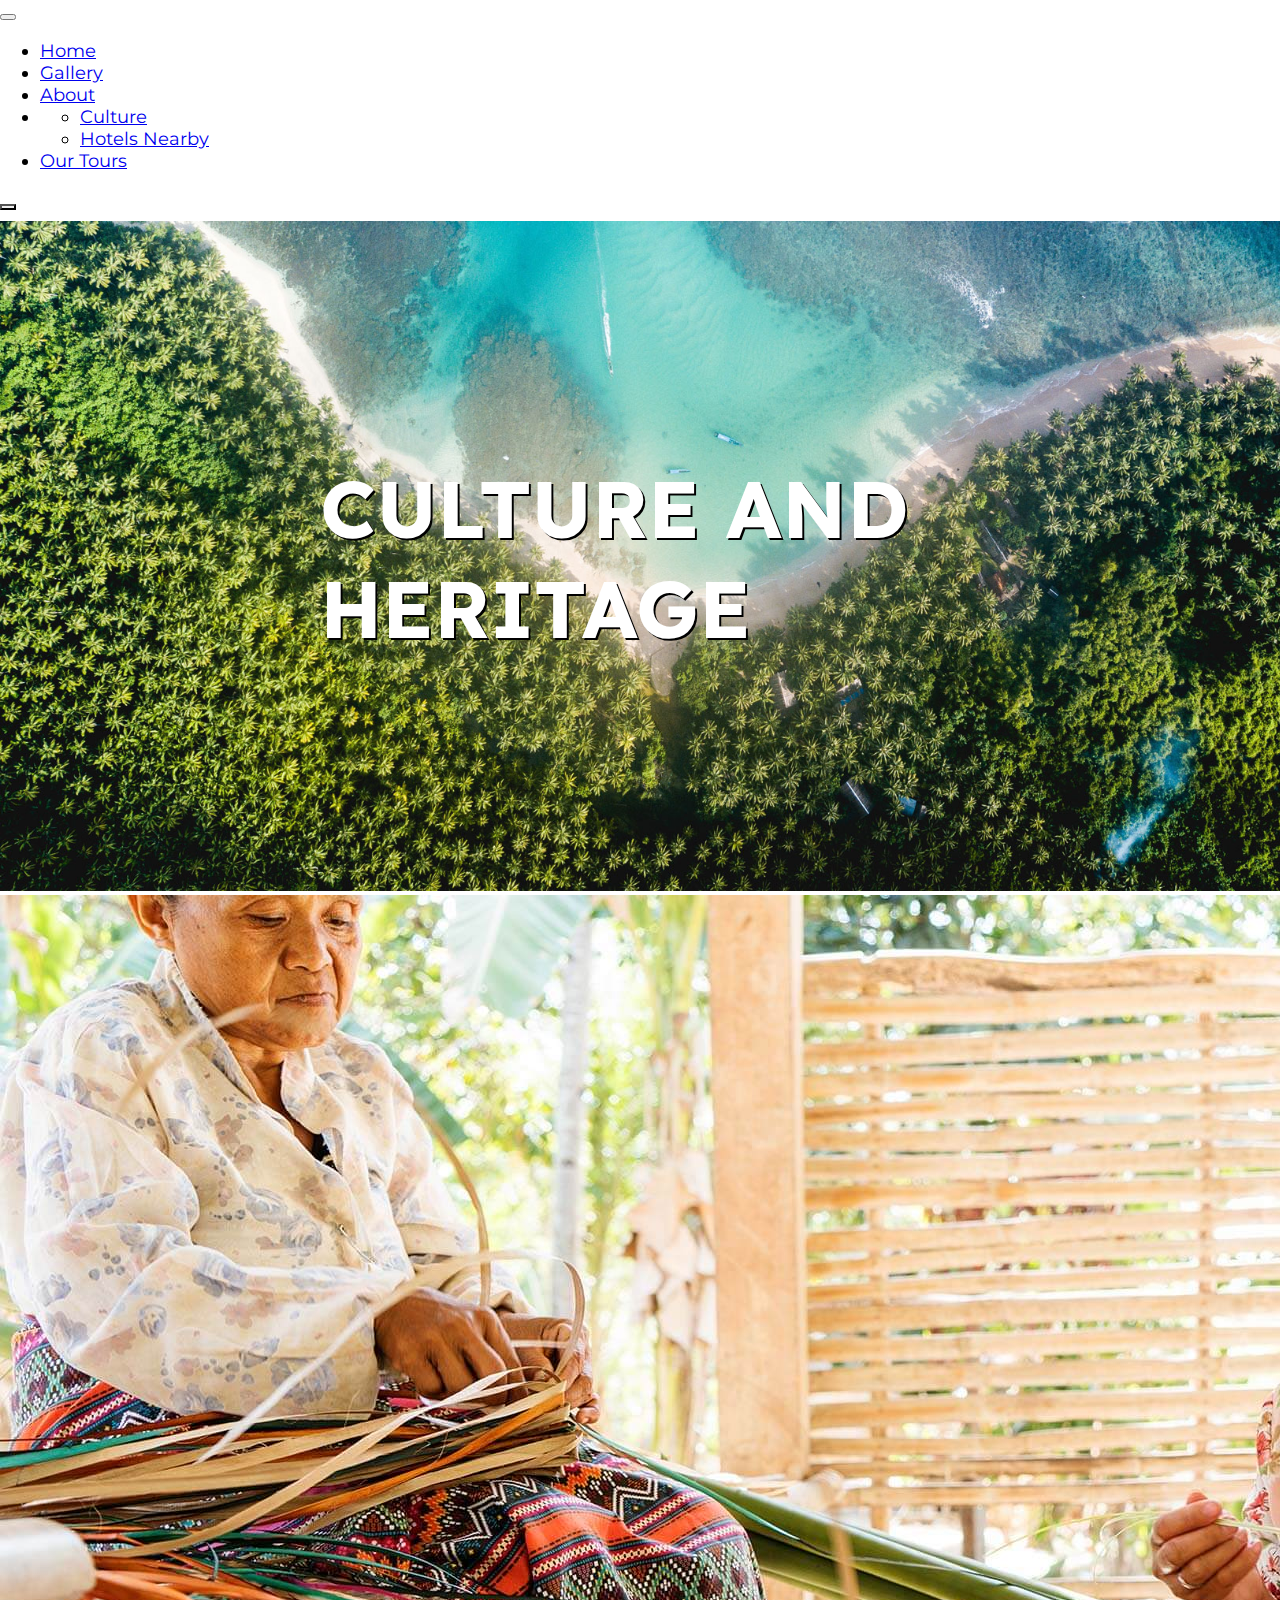
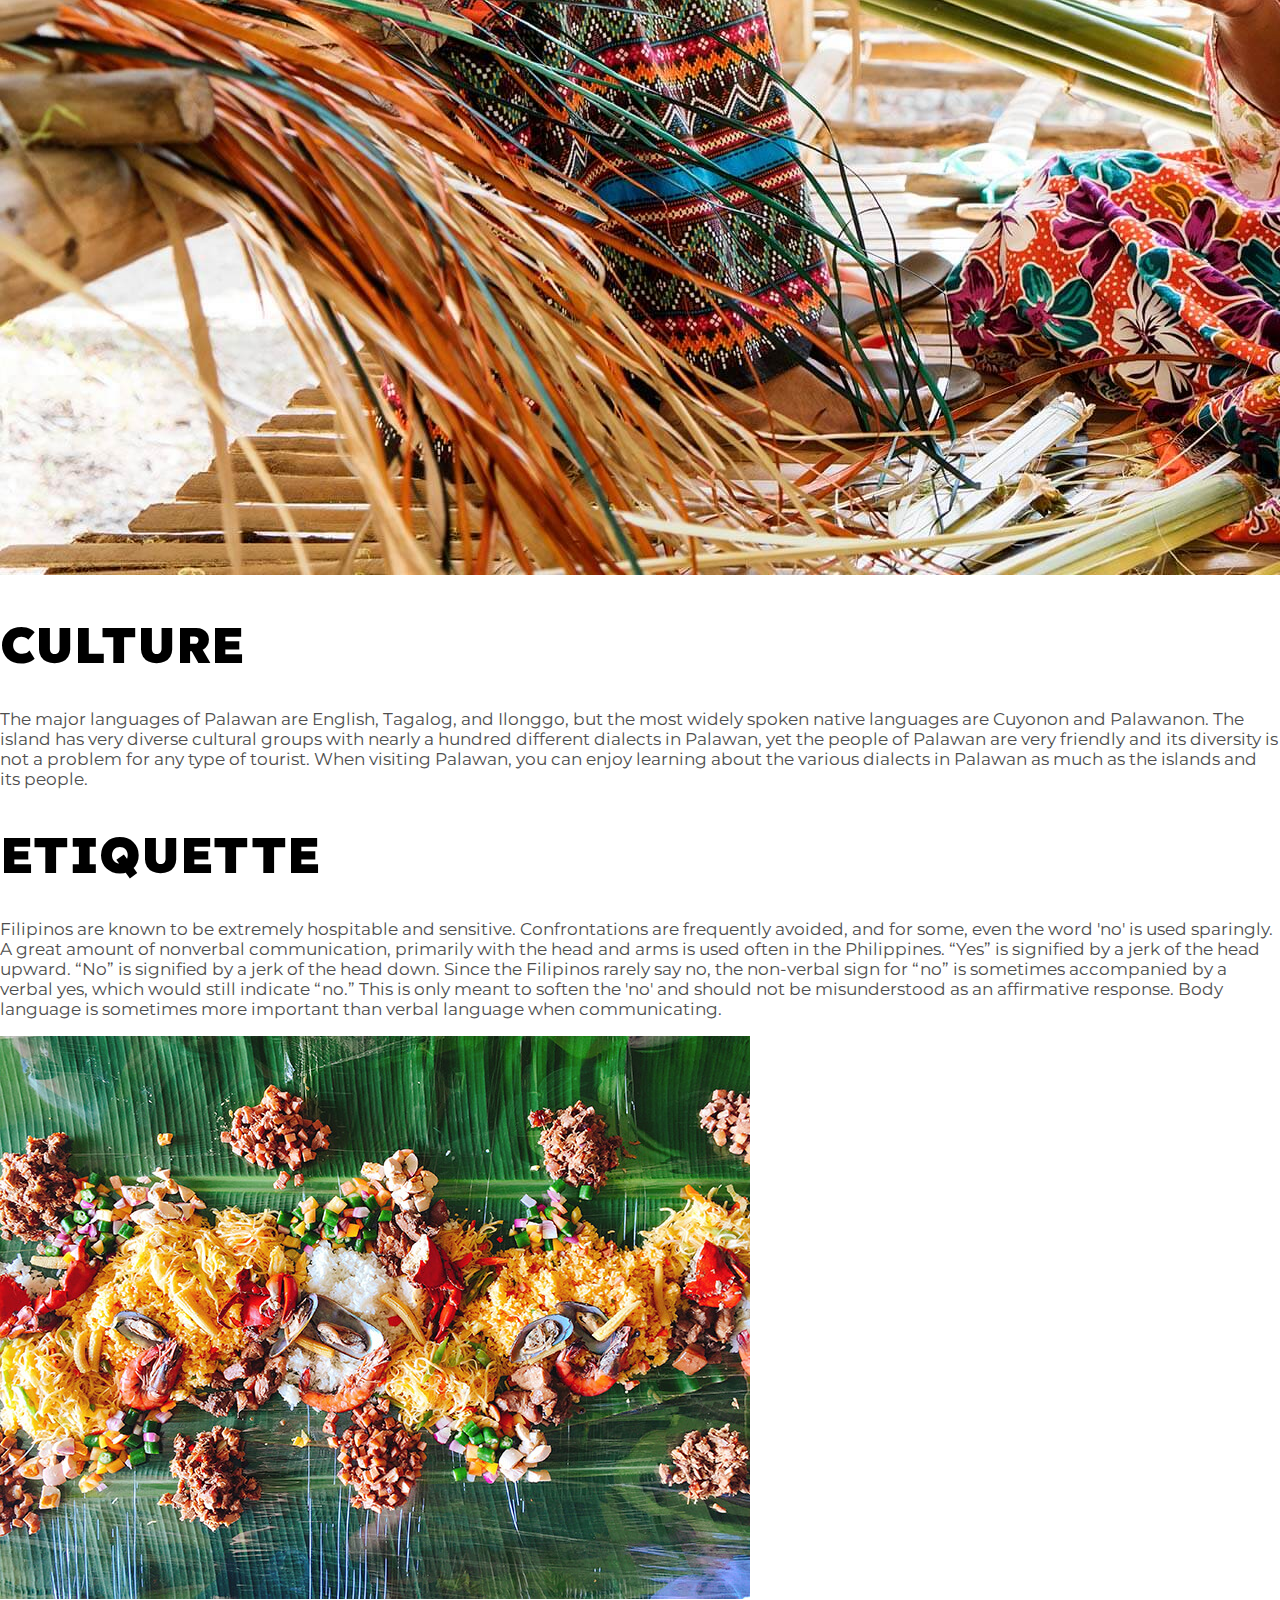
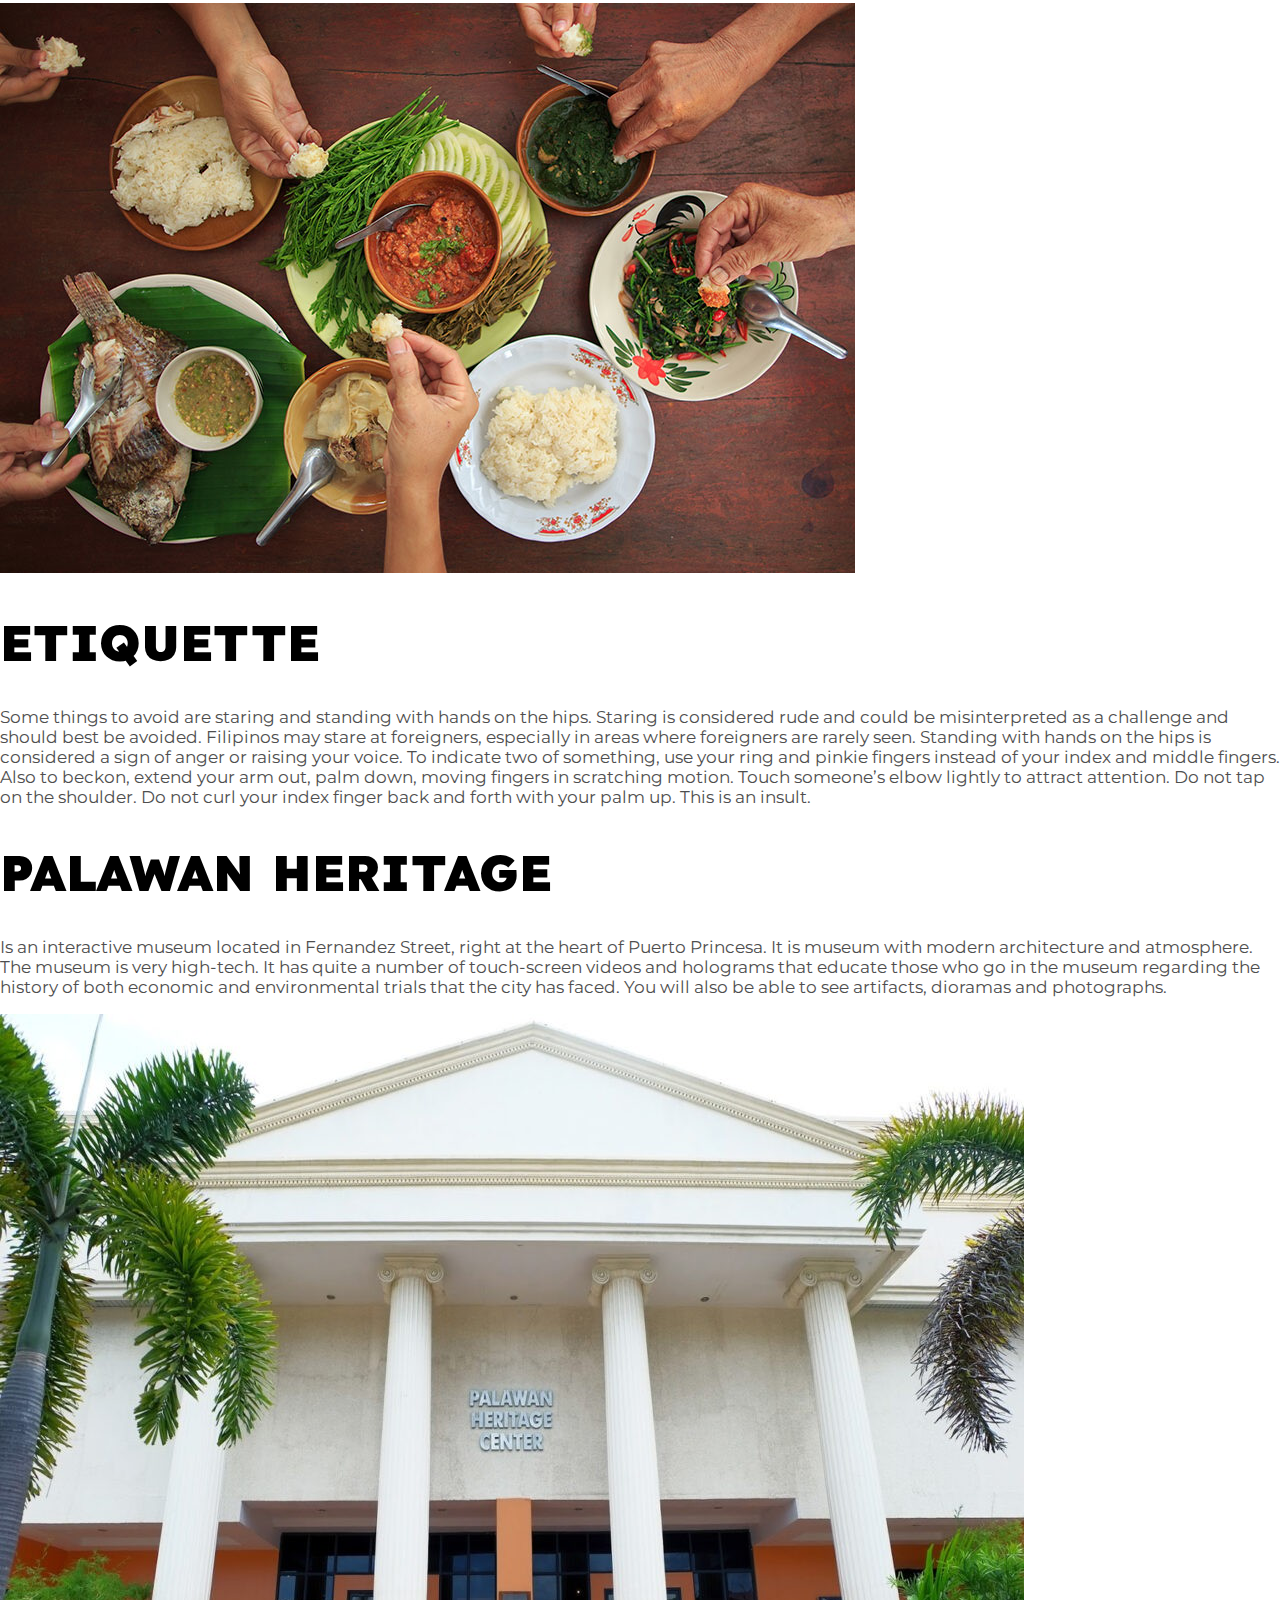
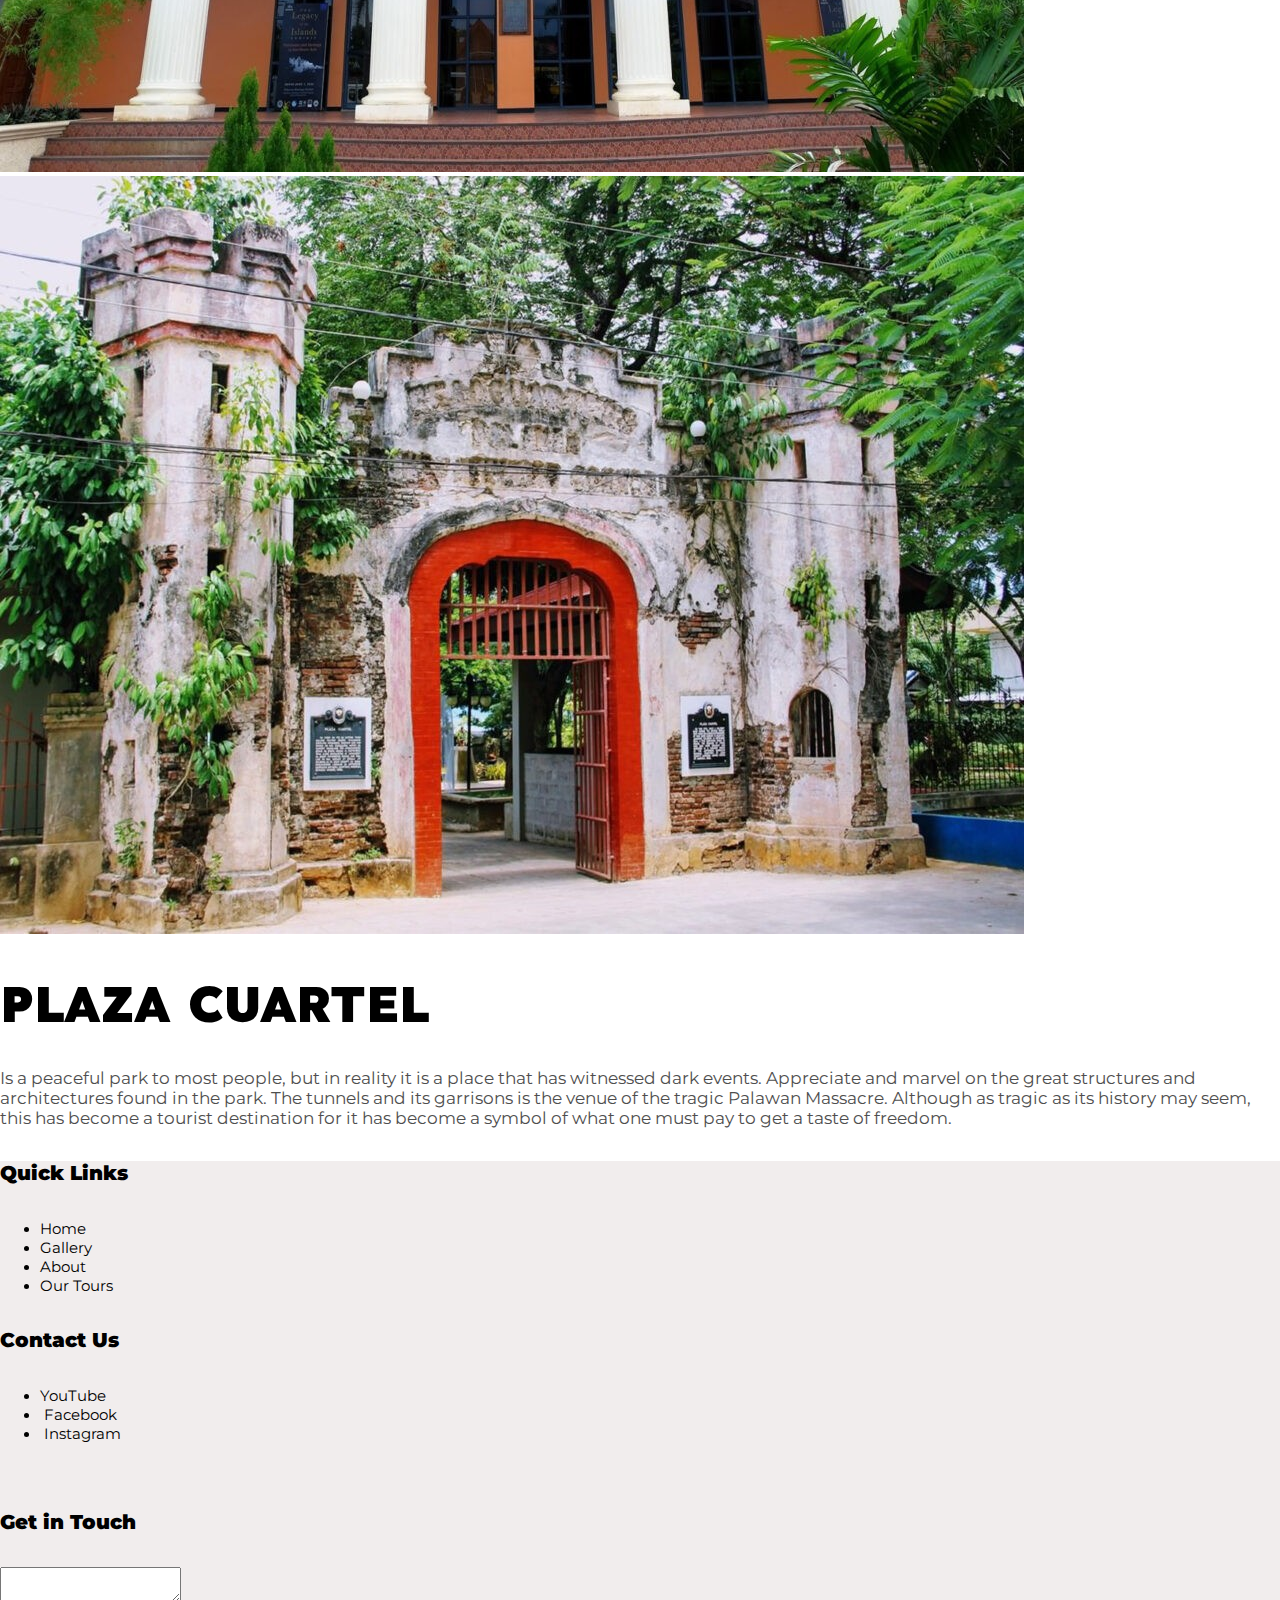
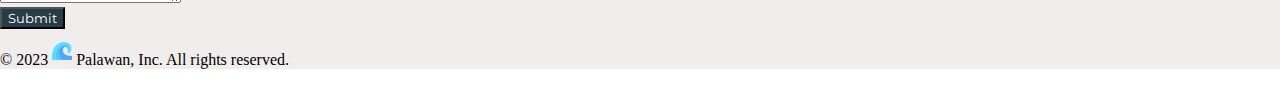
<file: Culture.html>
<!DOCTYPE html>
<html lang="en">

<head>
    <meta charset="UTF-8" />
    <meta http-equiv="X-UA-Compatible" content="IE=edge" />
    <meta name="viewport" content="width=device-width, initial-scale=1.0" />
    <title>Culture</title>
    <link rel="icon" type="image/x-icon" href="img/wave1.png">
    <link rel="preconnect" href="https://fonts.googleapis.com">
    <link rel="preconnect" href="https://fonts.gstatic.com" crossorigin>
    <link href="https://fonts.googleapis.com/css2?family=Lexend+Deca:wght@600&display=swap" rel="stylesheet">
    <link rel="stylesheet" href="https://cdnjs.cloudflare.com/ajax/libs/font-awesome/6.4.0/css/all.min.css"
        integrity="sha512-iecdLmaskl7CVkqkXNQ/ZH/XLlvWZOJyj7Yy7tcenmpD1ypASozpmT/E0iPtmFIB46ZmdtAc9eNBvH0H/ZpiBw=="
        crossorigin="anonymous" referrerpolicy="no-referrer" />
    <link href="https://fonts.googleapis.com/css2?family=Montserrat&display=swap" rel="stylesheet">
    <link href="https://cdn.jsdelivr.net/npm/bootstrap@5.3.0/dist/css/bootstrap.min.css" rel="stylesheet"
        integrity="sha384-9ndCyUaIbzAi2FUVXJi0CjmCapSmO7SnpJef0486qhLnuZ2cdeRhO02iuK6FUUVM" crossorigin="anonymous" />
    <link rel="stylesheet" href="Culture.css">
</head>


<!--NAVIGATION BAR-->

<body>

    <header>
        <nav class="navbar navbar-expand-lg fixed-top">
            <div class="container">
                <a class="navbar-brand" href="#"></a>
                <button class="navbar-toggler bg-light" type="button" data-bs-toggle="collapse"
                    data-bs-target="#navbarContent">
                    <span class="navbar-toggler-icon"></span>
                </button>
                <div class="collapse navbar-collapse" id="navbarContent">
                    <ul class="navbar-nav me-auto mb-2 mb-lg-0">
                        <li class="nav-item px-2">
                            <a class="nav-link  text-light" href="index.html">Home</a>
                        </li>
                        <li class="nav-item px-2">
                            <a class="nav-link  text-light" href="index.html#gallery_nav">Gallery</a>
                        </li>
                        <li class="nav-item px-2">
                            <a class="nav-link  text-light" href="index.html#about_nav">About</a>
                        </li>
                        <li class="nav-item dropdown ">
                            <a class="nav-link dropdown-toggle text-light" href="#" role="button"
                                data-bs-toggle="dropdown" aria-expanded="false">
                            </a>
                            <ul class="dropdown-menu">
                                <li><a class="dropdown-item" href="#">Culture</a></li>
                                <li><a class="dropdown-item" href="index.html#hotel_nav">Hotels Nearby</a></li>
                            </ul>
                        </li>
                        <li class="nav-item px-2">
                            <a class="nav-link text-light" href="Our_Tours.html">Our Tours</a>
                        </li>

                    </ul>
                    <form class="d-flex" role="search">
                        <button class="btn btn-outline-light" type="submit"><i
                                class="fa-solid fa-magnifying-glass"></i></button>
                    </form>
                </div>
            </div>
        </nav>
    </header>

    <section>
        <div class="hero">
            <img src="img/banner.jpg" class="w-100" height="670">
            <div class="hero_text text-center">
                <h1>Culture and Heritage</h1>
            </div>
        </div>
    </section>

    <section>
        <div class="container py-5 mt-5">
            <div class="row">
                <div class="col-md-6">
                    <img src="img/culture1.jpg" class="w-100">
                </div>
                <div class="col-md-6 vertically ps-5">
                    <h1>Culture</h1>
                    <p>The major languages of Palawan are English, Tagalog, and Ilonggo, but the most widely spoken
                        native languages are Cuyonon and Palawanon. The island has very diverse cultural groups with
                        nearly a hundred different dialects in Palawan, yet the people of Palawan are very friendly and
                        its diversity is not a problem for any type of tourist. When visiting Palawan, you can enjoy
                        learning about the various dialects in Palawan as much as the islands and its people. </p>
                </div>
            </div>
        </div>
    </section>

    <section>
        <div class="container py-5">
            <div class="row">
                <div class="col-md-6 vertically">
                    <h1>Etiquette</h1>
                    <p>Filipinos are known to be extremely hospitable and sensitive. Confrontations are frequently
                        avoided, and for some, even the word 'no' is used sparingly. A great amount of nonverbal
                        communication, primarily with the head and arms is used often in the Philippines. “Yes” is
                        signified by a jerk of the head upward. “No” is signified by a jerk of the head down. Since the
                        Filipinos rarely say no, the non-verbal sign for “no” is sometimes accompanied by a verbal yes,
                        which would still indicate “no.” This is only meant to soften the 'no' and should not be
                        misunderstood as an affirmative response. Body language is sometimes more important than verbal
                        language when communicating.</p>
                </div>
                <div class="col-md-6 vertically2 ps-5">
                    <img src="img/culture2.jpg" class="w-100">
                </div>
            </div>
        </div>
    </section>

    <section>
        <div class="container py-5">
            <div class="row">
                <div class="col-md-6">
                    <img src="img/culture3.jpg" class="w-100">
                </div>
                <div class="col-md-6 vertically ps-5">
                    <h1>Etiquette</h1>
                    <p>Some things to avoid are staring and standing with hands on the hips. Staring is considered rude
                        and could be misinterpreted as a challenge and should best be avoided. Filipinos may stare at
                        foreigners, especially in areas where foreigners are rarely seen. Standing with hands on the
                        hips is considered a sign of anger or raising your voice. To indicate two of something, use your
                        ring and pinkie fingers instead of your index and middle fingers. Also to beckon, extend your
                        arm out, palm down, moving fingers in scratching motion. Touch someone’s elbow lightly to
                        attract attention. Do not tap on the shoulder. Do not curl your index finger back and forth with
                        your palm up. This is an insult. </p>
                </div>
            </div>
        </div>
    </section>

    <section>
        <div class="container py-5">
            <div class="row">
                <div class="col-md-6 vertically">
                    <h1>Palawan Heritage</h1>
                    <p>Is an interactive museum located in Fernandez Street, right at the heart of Puerto Princesa. It
                        is museum with modern architecture and atmosphere. The museum is very high-tech. It has quite a
                        number of touch-screen videos and holograms that educate those who go in the museum regarding
                        the history of both economic and environmental trials that the city has faced. You will also be
                        able to see artifacts, dioramas and photographs.</p>

                </div>
                <div class="col-md-6 ps-5">
                    <img src="img/culture 4.jpg" class="w-100">
                </div>
            </div>
        </div>
    </section>

    <section>
        <div class="container py-5">
            <div class="row">
                <div class="col-md-6 vertically1">
                    <img src="img/culture 5.jpg" class="w-100">
                </div>
                <div class="col-md-6 vertically ps-5">
                    <h1>Plaza Cuartel</h1>
                    <p>Is a peaceful park to most people, but in reality it is a place that has witnessed dark events.
                        Appreciate and marvel on the great structures and architectures found in the park. The tunnels
                        and its garrisons is the venue of the tragic Palawan Massacre. Although as tragic as its history
                        may seem, this has become a tourist destination for it has become a symbol of what one must pay
                        to get a taste of freedom.</p>
                </div>
            </div>
        </div>
    </section>
    <!-- FOOTER -->
    <div class="background_padding">
        <div class="container">
            <footer class="py-4">
                <div class="row">
                    <div class="baby col-6 col-md-2 mb-3">
                        <h5>Quick Links</h5>
                        <ul class="nav flex-column">
                            <li class="quick mb-2"><a href="index.html" class=" p-0">Home</a></li>
                            <li class="quick mb-2"><a href="index.html" class="p-0">Gallery</a></li>
                            <li class="quick mb-2"><a href="index.html" class=" p-0">About</a></li>
                            <li class="quick mb-2"><a href="Our_Tours.html" class="p-0">Our Tours</a></li>
                        </ul>
                    </div>

                    <div class="baby col-6 col-md-2 mb-3">
                        <h5>Contact Us</h5>
                        <ul class="nav flex-column">
                            <li class="mb-2"><a href="https://www.youtube.com/watch?v=jEYR-kcPtpM" class=" p-0 "><i
                                        class="fa-brands fa-youtube"></i> YouTube </a></li>
                            <li class="mb-2"><a
                                    href="https://www.facebook.com/groups/895800041061267?hoisted_section_header_type=recently_seen&multi_permalinks=1278076269500307"
                                    class=" p-0 "><i class="fa-brands fa-facebook"></i> &nbsp;Facebook</a></li>
                            <li class="mb-2"><a href="https://www.instagram.com/explore/tags/palawan/?hl=en"
                                    target="_blank" class=" p-0 "><i class="fa-brands fa-instagram"></i>
                                    &nbsp;Instagram</a></li>
                        </ul>
                    </div>

                    <div class="col-6 col-md-2 mb-3">
                        &nbsp;
                    </div>

                    <div class="baby col-md-5 offset-md-1 mb-3">
                        <form>
                            <div class="form-group">
                                <label for="exampleFormControlTextarea1">
                                    <h5>Get in Touch</h5>
                                </label>
                                <textarea class="form-control py-4" id="exampleFormControlTextarea1"></textarea>
                            </div>
                        </form>
                        <button class="btn palawan_btn mt-2">Submit</button>

                    </div>
                </div>

                <div class="d-flex flex-column flex-sm-row justify-content-between py-4 mt-4 border-top">
                    <p>&copy; 2023 <img src="img/wave1.png" class="footer_image"> Palawan, Inc. All rights reserved.</p>
                </div>
            </footer>
        </div>
    </div>

    <body>

        <script src="https://cdn.jsdelivr.net/npm/bootstrap@5.3.0/dist/js/bootstrap.bundle.min.js"
            integrity="sha384-geWF76RCwLtnZ8qwWowPQNguL3RmwHVBC9FhGdlKrxdiJJigb/j/68SIy3Te4Bkz" crossorigin="anonymous">
        </script>
        <script src="MP1_PEREZ.js"></script>
    </body>

</html>
</file>
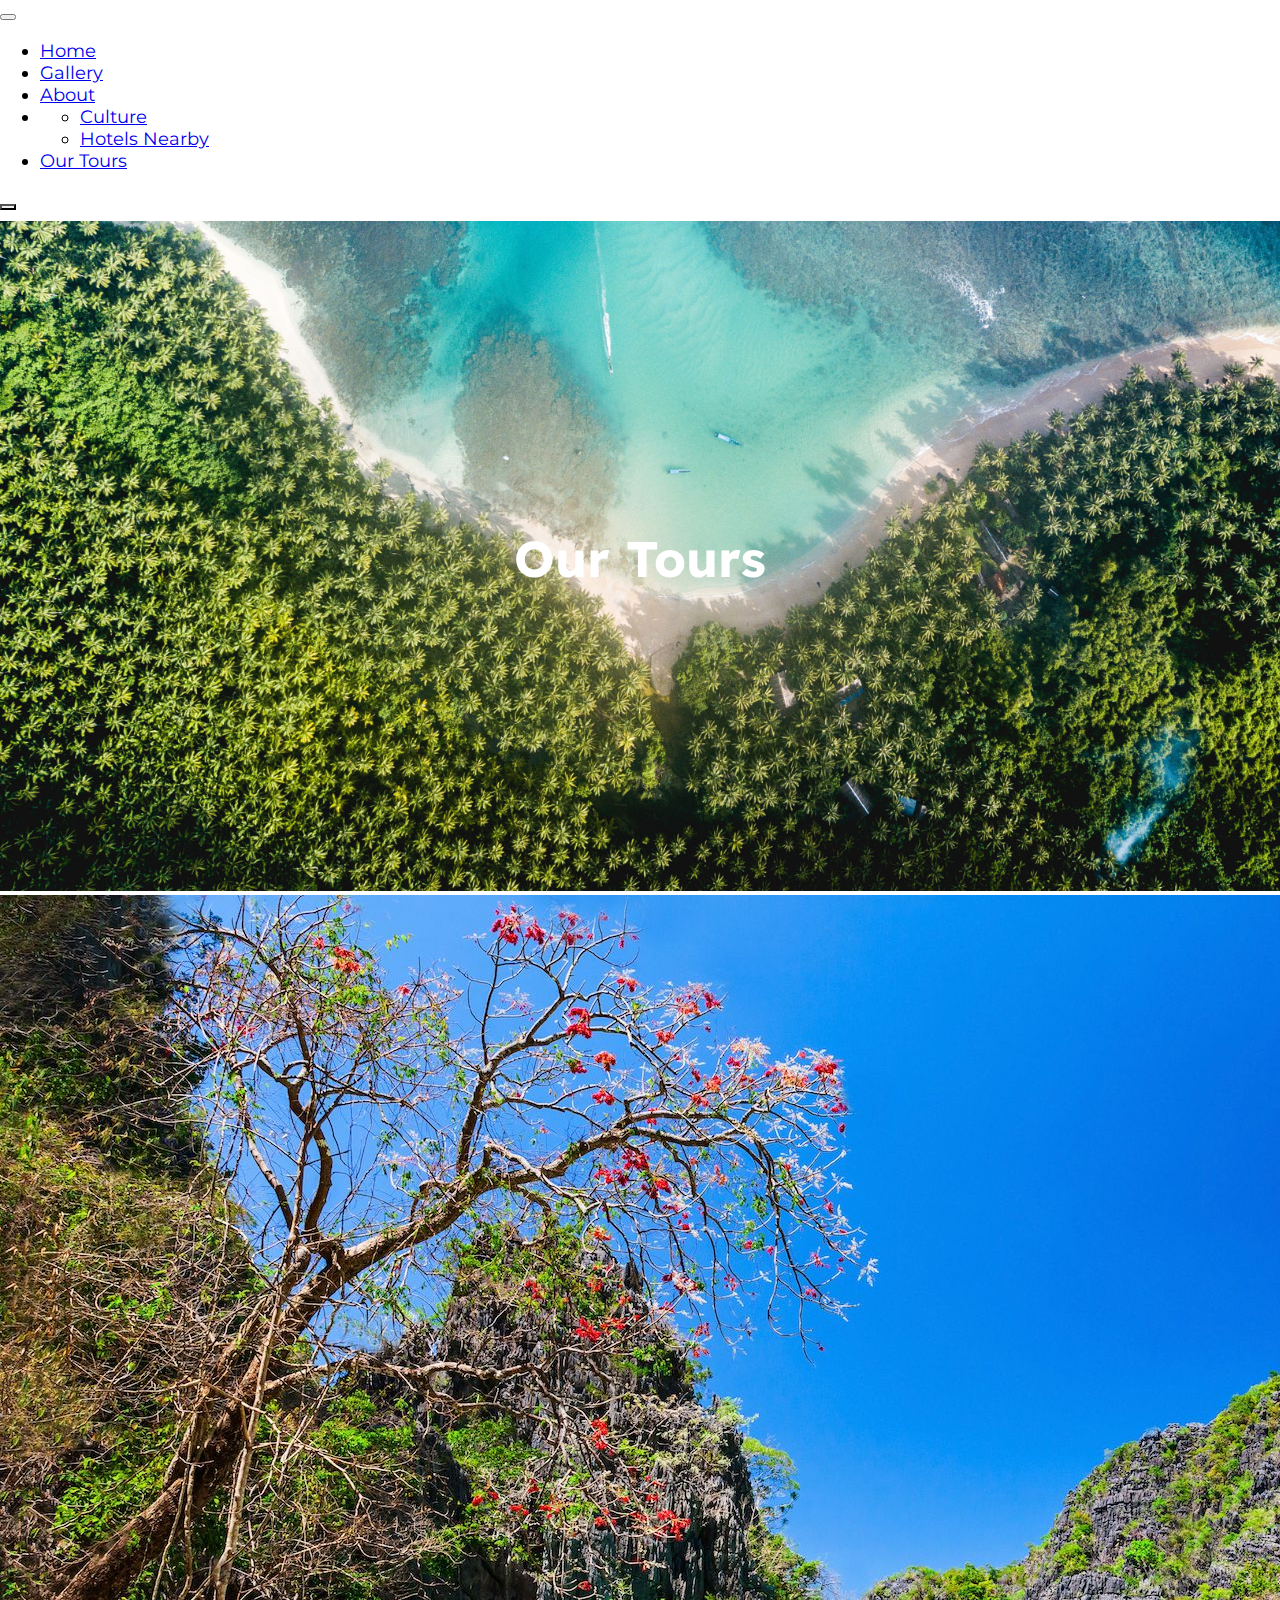
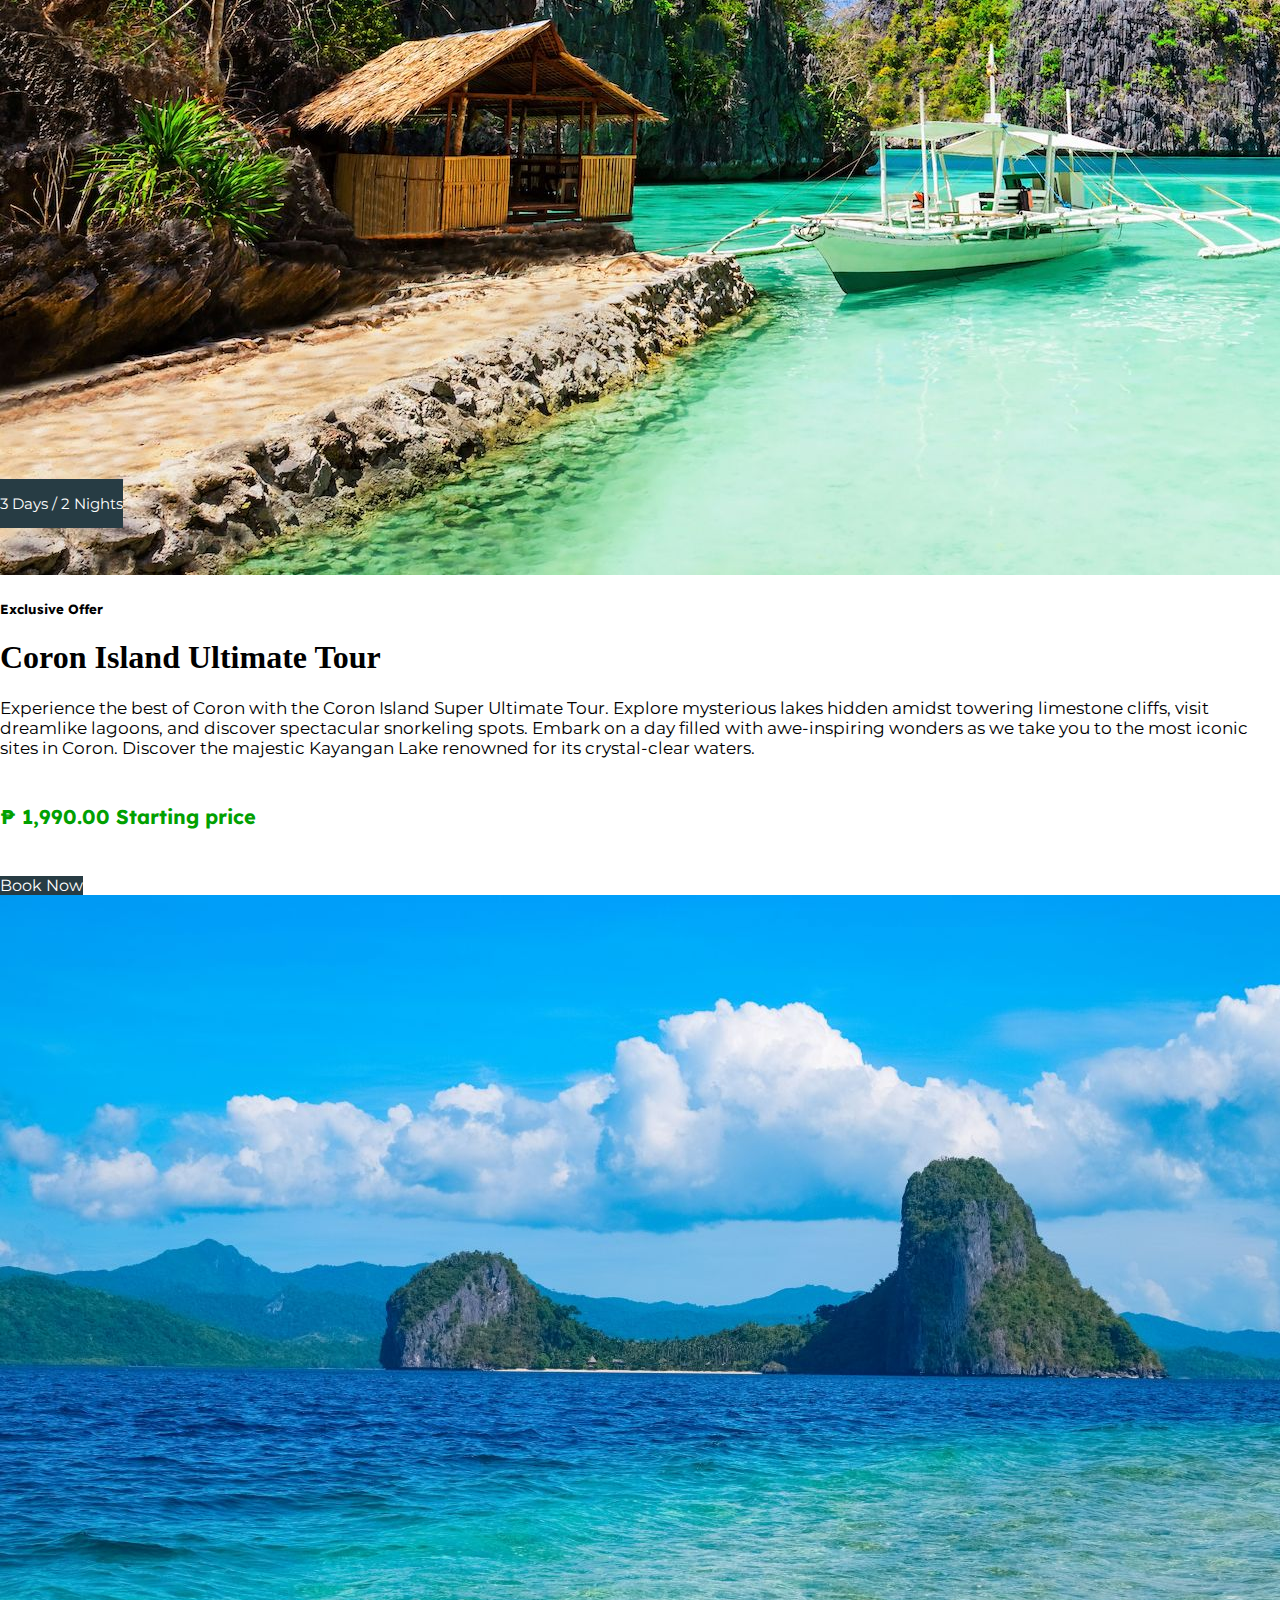
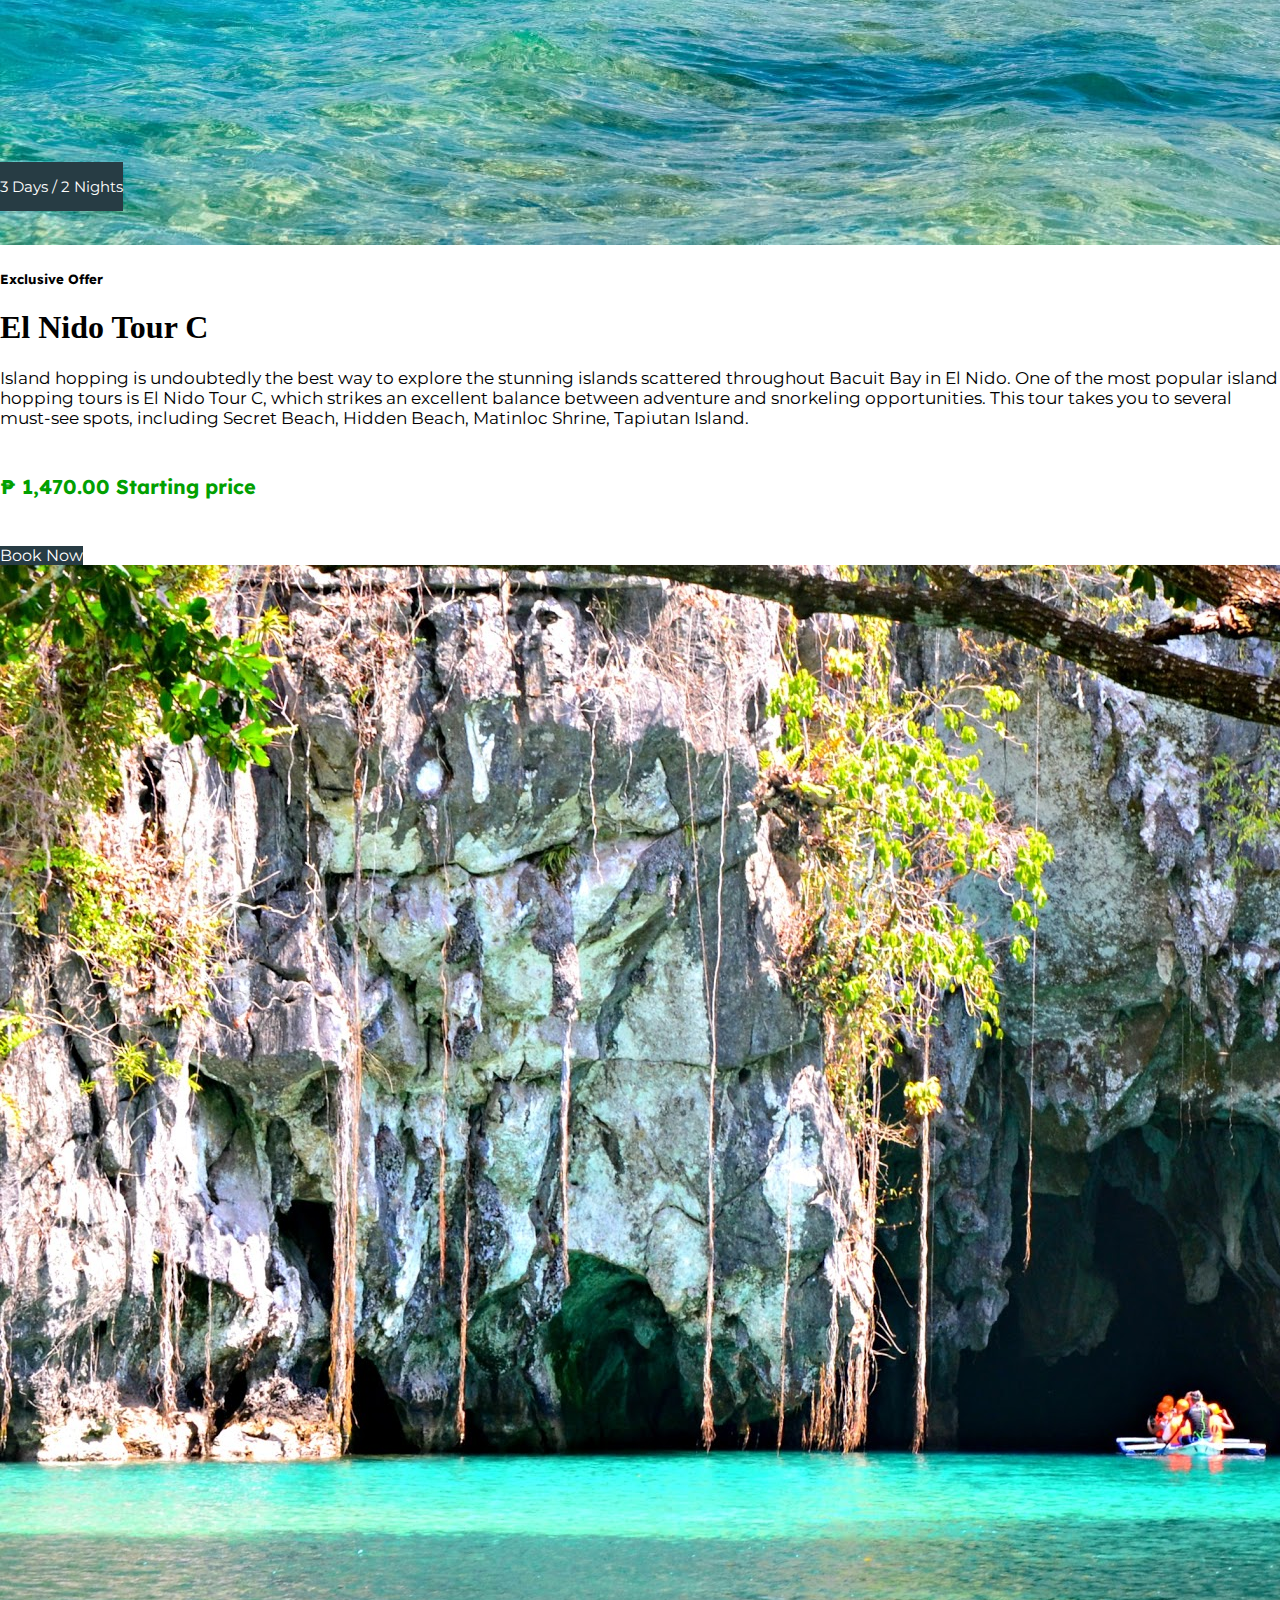
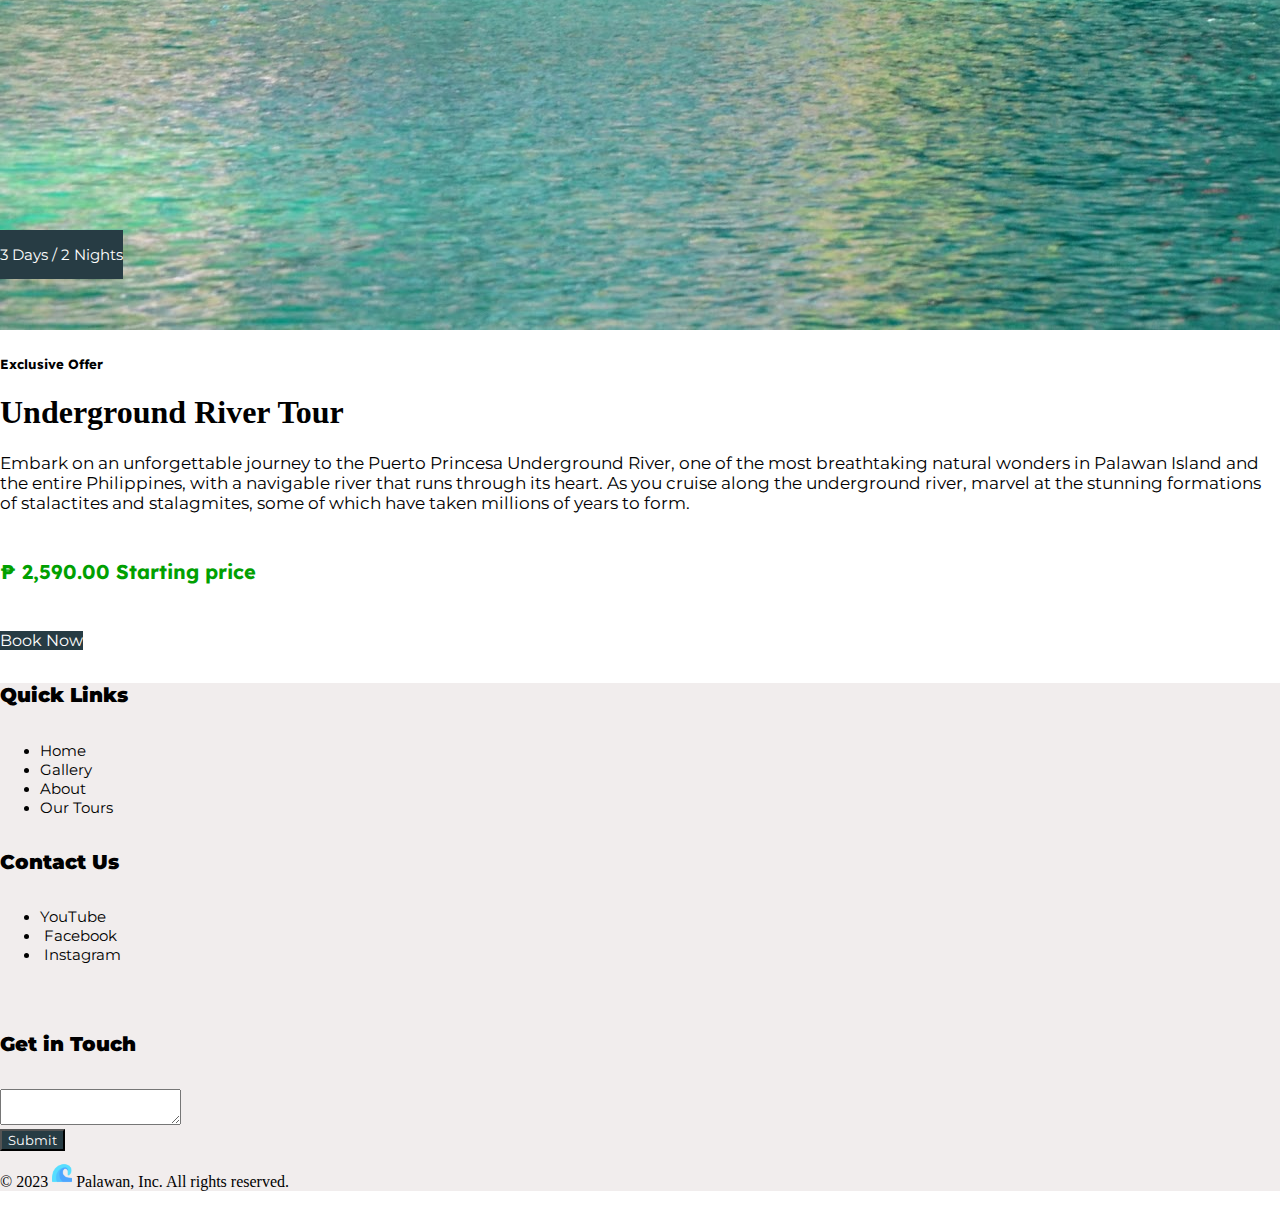
<file: Our_Tours.html>
<!DOCTYPE html>
<html lang="en">

<head>
  <meta charset="UTF-8">
  <meta http-equiv="X-UA-Compatible" content="IE=edge">
  <meta name="viewport" content="width=device-width, initial-scale=1.0">
  <title>Our Tours</title>
  <link rel="icon" type="image/x-icon" href="img/wave1.png">
  <link rel="preconnect" href="https://fonts.googleapis.com">
  <link rel="preconnect" href="https://fonts.gstatic.com" crossorigin>
  <link href="https://fonts.googleapis.com/css2?family=Lexend+Deca:wght@600&display=swap" rel="stylesheet">
  <link rel="stylesheet" href="https://cdnjs.cloudflare.com/ajax/libs/font-awesome/6.4.0/css/all.min.css"
    integrity="sha512-iecdLmaskl7CVkqkXNQ/ZH/XLlvWZOJyj7Yy7tcenmpD1ypASozpmT/E0iPtmFIB46ZmdtAc9eNBvH0H/ZpiBw=="
    crossorigin="anonymous" referrerpolicy="no-referrer" />
  <link href="https://fonts.googleapis.com/css2?family=Montserrat&display=swap" rel="stylesheet">
  <link href="https://cdn.jsdelivr.net/npm/bootstrap@5.3.0/dist/css/bootstrap.min.css" rel="stylesheet"
    integrity="sha384-9ndCyUaIbzAi2FUVXJi0CjmCapSmO7SnpJef0486qhLnuZ2cdeRhO02iuK6FUUVM" crossorigin="anonymous" />
  <link rel="stylesheet" href="Our_Tours.css">
</head>

<body>
  <!-- NAVIGATION BAR -->
  <header id="home_nav">
    <nav class="navbar navbar-expand-lg fixed-top">
      <div class="container">
        <a class="navbar-brand" href="#"></a>
        <button class="navbar-toggler bg-light" type="button" data-bs-toggle="collapse" data-bs-target="#navbarContent">
          <span class="navbar-toggler-icon"></span>
        </button>
        <div class="collapse navbar-collapse" id="navbarContent">
          <ul class="navbar-nav me-auto mb-2 mb-lg-0">
            <li class="nav-item px-2">
              <a class="nav-link  text-light" href="index.html#home_nav">Home</a>
            </li>
            <li class="nav-item px-2">
              <a class="nav-link  text-light" href="#index.htmlgallery_nav">Gallery</a>
            </li>
            <li class="nav-item px-2">
              <a class="nav-link  text-light" href="index.html#about_nav">About</a>
            </li>
            <li class="nav-item dropdown ">
              <a class="nav-link dropdown-toggle text-light" href="#" role="button" data-bs-toggle="dropdown"
                aria-expanded="false">
              </a>
              <ul class="dropdown-menu">
                <li><a class="dropdown-item" href="Culture.html">Culture</a></li>
                <li><a class="dropdown-item" href="index.html#hotel_nav">Hotels Nearby</a></li>
              </ul>
            </li>
            <li class="nav-item px-2">
              <a class="nav-link text-light" href="#">Our Tours</a>
            </li>

          </ul>
          <form class="d-flex" role="search">
            <button class="btn btn-outline-light" type="submit"><i class="fa-solid fa-magnifying-glass"></i></button>
          </form>
        </div>
      </div>
    </nav>
  </header>

  <!-- HERO -->
  <section>
    <div class="hero">
      <img src="img/banner.jpg" class="w-100" height="670">
      <div class="hero_text text-center">
        <h1>Our Tours</h1>
      </div>
    </div>
  </section>

  <!--OUR TOURS -->
  <section>
    <div class="container our_tours py-5 mt-5">
      <div class="card mb-3">
        <div class="row g-0">
          <div class="col-md-6">
            <div class="relative">
              <img src="img/tour_coron.jpg" class="img-fluid rounded-start w-100">
              <div class="absolute">
                <p class="mx-3 mt-3 mb-3">3 Days / 2 Nights </p>
              </div>
            </div>
          </div>
          <div class="col-md-6">
            <div class="card-body px-5 mx-4 tours_align">
              <h5 class="exclusive mt-4"> Exclusive Offer <i class="fa-solid fa-star text-warning"></i><i
                  class="fa-solid fa-star text-warning"></i><i class="fa-solid fa-star text-warning"></i><i
                  class="fa-solid fa-star text-warning"></i><i class="fa-regular fa-star text-warning"></i></h5>
              <h1 class="card-title">Coron Island Ultimate Tour</h1>
              <p class="subtext card-text mb-4">Experience the best of Coron with the Coron Island Super
                Ultimate
                Tour.
                Explore
                mysterious lakes hidden amidst towering limestone cliffs, visit dreamlike lagoons, and discover
                spectacular snorkeling spots. Embark on a day filled with awe-inspiring wonders as we take you to the
                most iconic sites in Coron. Discover the majestic Kayangan Lake renowned for its crystal-clear waters.
              </p>

              <h6 class="price">₱ 1,990.00 Starting price </h6>
              <a href="https://www.travel-palawan.com/product/coron-ultimate-tour/" target="_blank"
                class="palawan_btn btn btn-lg">Book
                Now</a>

            </div>
          </div>
        </div>
      </div>
    </div>
  </section>
  <!-- SECOND TOUR-->
  <section>
    <div class="container our_tours py-5 mt-4">
      <div class="card mb-3">
        <div class="row g-0">
          <div class="col-md-6">
            <div class="relative">
              <img src="img/tour_elnido.jpg" class="img-fluid rounded-start w-100">
              <div class="absolute">
                <p class="mx-3 mt-3 mb-3">3 Days / 2 Nights </p>
              </div>
            </div>
          </div>
          <div class="col-md-6">
            <div class="card-body px-5 mx-4 tours_align">
              <h5 class="exclusive mt-4"> Exclusive Offer <i class="fa-solid fa-star text-warning"></i><i
                  class="fa-solid fa-star text-warning"></i><i class="fa-solid fa-star text-warning"></i><i
                  class="fa-solid fa-star text-warning"></i><i class="fa-solid fa-star text-warning"></i></h5>
              <h1 class="card-title ">El Nido Tour C</h1>
              <p class="subtext card-text mb-4">Island hopping is undoubtedly the best way to explore the stunning
                islands
                scattered throughout Bacuit Bay in El Nido. One of the most popular island hopping tours is El Nido Tour
                C, which strikes an excellent balance between adventure and snorkeling opportunities. This tour takes
                you to several must-see spots, including Secret Beach, Hidden Beach, Matinloc Shrine, Tapiutan Island.
              </p>
              <h6 class="price mt-3 pt-1">₱ 1,470.00 Starting price </h6>
              <a href="https://www.travel-palawan.com/product/el-nido-tour-c/" class="palawan_btn btn btn-lg"
                target="_blank">Book Now</a>
            </div>
          </div>
        </div>
      </div>
    </div>
  </section>
  <!-- THIRD TOUR-->
  <section>
    <div class="container our_tours py-5 mt-4">
      <div class="card mb-3">
        <div class="row g-0">
          <div class="col-md-6">
            <div class="relative">
              <img src="img/card_puerto.JPG" class="img-fluid rounded-start w-100">
              <div class="absolute">
                <p class="mx-3 mt-3 mb-3">3 Days / 2 Nights </p>
              </div>
            </div>
          </div>
          <div class="col-md-6">
            <div class="card-body px-5 mx-4 tours_align">
              <h5 class="exclusive mt-4"> Exclusive Offer <i class="fa-solid fa-star text-warning"></i><i
                  class="fa-solid fa-star text-warning"></i><i class="fa-solid fa-star text-warning"></i><i
                  class="fa-solid fa-star text-warning"></i><i class="fa-solid fa-star-half-stroke text-warning"></i>
              </h5>
              <h1 class="card-title">Underground River Tour</h1>
              <p class="subtext card-text mb-4">Embark on an unforgettable journey to the Puerto Princesa Underground
                River,
                one of the most breathtaking natural wonders in Palawan Island and the entire Philippines, with a
                navigable river that runs through its heart. As you cruise
                along the underground river, marvel at the stunning formations of stalactites and stalagmites, some of
                which have taken millions of years to form.
              </p>
              <h6 class="price">₱ 2,590.00 Starting price </h6>
              <a href="https://www.travel-palawan.com/product/underground-river/" target="_blank"
                class="palawan_btn btn btn-lg">Book Now</a>
            </div>
          </div>
        </div>
      </div>
    </div>
  </section>

  <!-- FOOTER -->
  <div class="background_padding">
    <div class="container">
      <footer class="py-4">
        <div class="row">
          <div class="baby col-6 col-md-2 mb-3">
            <h5>Quick Links</h5>
            <ul class="nav flex-column">
              <li class="quick mb-2"><a href="#home_nav" class=" p-0">Home</a></li>
              <li class="quick mb-2"><a href="#gallery_nav" class="p-0">Gallery</a></li>
              <li class="quick mb-2"><a href="#about_nav" class=" p-0">About</a></li>
              <li class="quick mb-2"><a href="#" class="p-0">Our Tours</a></li>
            </ul>
          </div>

          <div class="baby col-6 col-md-2 mb-3">
            <h5>Contact Us</h5>
            <ul class="nav flex-column">
              <li class="mb-2"><a href="https://www.youtube.com/watch?v=jEYR-kcPtpM" class=" p-0 " target="_blank"><i
                    class="fa-brands fa-youtube"></i> YouTube </a></li>
              <li class="mb-2"><a
                  href="https://www.facebook.com/groups/895800041061267?hoisted_section_header_type=recently_seen&multi_permalinks=1278076269500307"
                  class="p-0" target="_blank"><i class="fa-brands fa-facebook"></i> &nbsp;Facebook</a></li>
              <li class="mb-2"><a href="https://www.instagram.com/explore/tags/palawan/?hl=en" target="_blank"
                  class=" p-0" target="_blank"><i class="fa-brands fa-instagram"></i> &nbsp;Instagram</a></li>
            </ul>
          </div>

          <div class="col-6 col-md-2 mb-3">
            &nbsp;
          </div>

          <div class="baby col-md-5 offset-md-1 mb-3">
            <form>
              <div class="form-group">
                <label for="exampleFormControlTextarea1">
                  <h5>Get in Touch</h5>
                </label>
                <textarea class="form-control py-4" id="exampleFormControlTextarea1"></textarea>
              </div>
            </form>
            <button class="btn palawan_btn mt-2">Submit</button>

          </div>
        </div>

        <div class="d-flex flex-column flex-sm-row justify-content-between py-4 mt-4 border-top">
          <p>&copy; 2023 <img src="img/wave1.png" class="footer_image"> Palawan, Inc. All rights reserved.</p>
        </div>
      </footer>
    </div>
  </div>

  <script src="https://cdn.jsdelivr.net/npm/bootstrap@5.3.0/dist/js/bootstrap.bundle.min.js"
    integrity="sha384-geWF76RCwLtnZ8qwWowPQNguL3RmwHVBC9FhGdlKrxdiJJigb/j/68SIy3Te4Bkz" crossorigin="anonymous">
  </script>

  <script src="MP1_PEREZ.js"></script>
</body>

</html>
</file>
<file: Culture.css>
html,
body {
    margin: 0;
}

.navbar {
    font-family: 'Montserrat', sans-serif;
    font-size: 18px;
    background-color: transparent;

}

.navbar-dark {
    background-color: #273c44;
    transition: 0.5s;
}


.navbar .container {
    border-bottom: 1px solid rgb(255, 255, 255);
    padding-bottom: 8px;
}

.hero {
    position: relative;
    padding: 0 !important;
}


.hero_text {
    position: absolute;
    top: 50%;
    left: 50%;
    transform: translate(-50%, -50%);
}

.hero_text h1 {
    font-size: 80px;
    text-shadow: 2px 2px #000000;
    text-transform: uppercase;
    font-family: 'Lexend Deca', sans-serif;
    color: white;
}

.hero_text p {
    font-family: 'Lexend Deca', sans-serif;
    font-size: 50px;
    color: white;
}





.vertically h1 {
    font-family: 'Lexend Deca', sans-serif;
    font-size: 50px;
    font-weight: 900;
    text-transform: uppercase;
}

.vertically p {
    font-family: 'Montserrat', sans-serif;
    font-size: 17px;
    color: rgb(78, 78, 78);
}

/* FOOTER */

.background_padding {
    background-color: rgb(241, 237, 237);
}

.footer_image {
    width: 20px;
    transform: translateY(-20%);
}

.baby h5 {
    font-family: 'Montserrat', sans-serif;
    font-weight: 900;
    font-size: 20px;
}

.background_padding a {
    font-family: 'Montserrat', sans-serif;
    font-size: 15px;
    color: rgb(0, 0, 0);
    text-decoration: none;
}

.background_padding a:hover {
    color: #01b3a7 !important;
}

.palawan_btn {
    background-color: #273c44;
    font-family: 'Montserrat', sans-serif !important;
    color: white;
}

.palawan_btn:hover {
    background-color: #01b3a7;
    color: white !important;

}

/* Sharp button radius */
.btn {
    border-radius: 0 !important;
    /* for sharp edges button */
}


@media screen and (max-width: 768px) {


    .hero img {
        height: 500px;
    }
}

@media screen and (max-width: 414px) {

    .hero img {
        height: 180px;
    }

    .hero h1 {
        font-size: 35px;
    }
}
</file>
<file: Our_Tours.css>
html,
body {
    margin: 0;
}

.navbar {
    font-family: 'Montserrat', sans-serif;
    font-size: 18px;
    background-color: transparent;

}

.navbar-dark {
    background-color: #273c44;
    transition: 0.5s;
}


.navbar .container {
    border-bottom: 1px solid rgb(255, 255, 255);
    padding-bottom: 8px;
}

.hero {
    position: relative;
    padding: 0 !important;
}


.hero_text {
    position: absolute;
    top: 50%;
    left: 50%;
    transform: translate(-50%, -50%);
}

.hero_text h1 {
    font-family: 'Lexend Deca', sans-serif;
    font-size: 50px;
    color: white;
}

.hero_text p {
    font-family: 'Lexend Deca', sans-serif;
    font-size: 50px;
    color: white;
}





.vertically h1 {
    font-family: 'Lexend Deca', sans-serif;
    font-size: 50px;
    font-weight: 900;
    text-transform: uppercase;
}

.vertically p {
    font-family: 'Montserrat', sans-serif;
    font-size: 17px;
    color: rgb(78, 78, 78);
}

/* FOOTER */

.background_padding {
    background-color: rgb(241, 237, 237);
}

.footer_image {
    width: 20px;
    transform: translateY(-20%);
}

.baby h5 {
    font-family: 'Montserrat', sans-serif;
    font-weight: 900;
    font-size: 20px;
}

.background_padding a {
    font-family: 'Montserrat', sans-serif;
    font-size: 15px;
    color: rgb(0, 0, 0);
    text-decoration: none;
}

.background_padding a:hover {
    color: #01b3a7 !important;
}

.palawan_btn {
    background-color: #273c44;
    font-family: 'Montserrat', sans-serif !important;
    color: white;
    text-decoration: none;
}

.palawan_btn:hover {
    background-color: #01b3a7;
    color: white !important;

}


/* Sharp button radius */
.btn {
    border-radius: 0 !important;
    /* for sharp edges button */
}


/* Card */


.relative {
    position: relative;
}

.exclusive {
    font-family: 'Lexend Deca', sans-serif;
}

.absolute {
    font-family: 'Montserrat', sans-serif !important;
    position: absolute;
    font-size: 15px;
    bottom: 4%;
    left: 0%;
    color: white;
    background-color: #273c44;

}

.subtext {
    font-size: 17px;
    font-family: 'Montserrat', sans-serif !important;
}

.price {
    font-family: 'Lexend Deca', sans-serif;
    font-size: 20px;
    color: #01a001;
}


@media screen and (max-width: 768px) {


    .hero img {
        height: 500px;
    }
}

@media screen and (max-width: 414px) {

    .hero img {
        height: 180px;
    }

    .hero h1 {
        font-size: 35px;
    }
}
</file>
